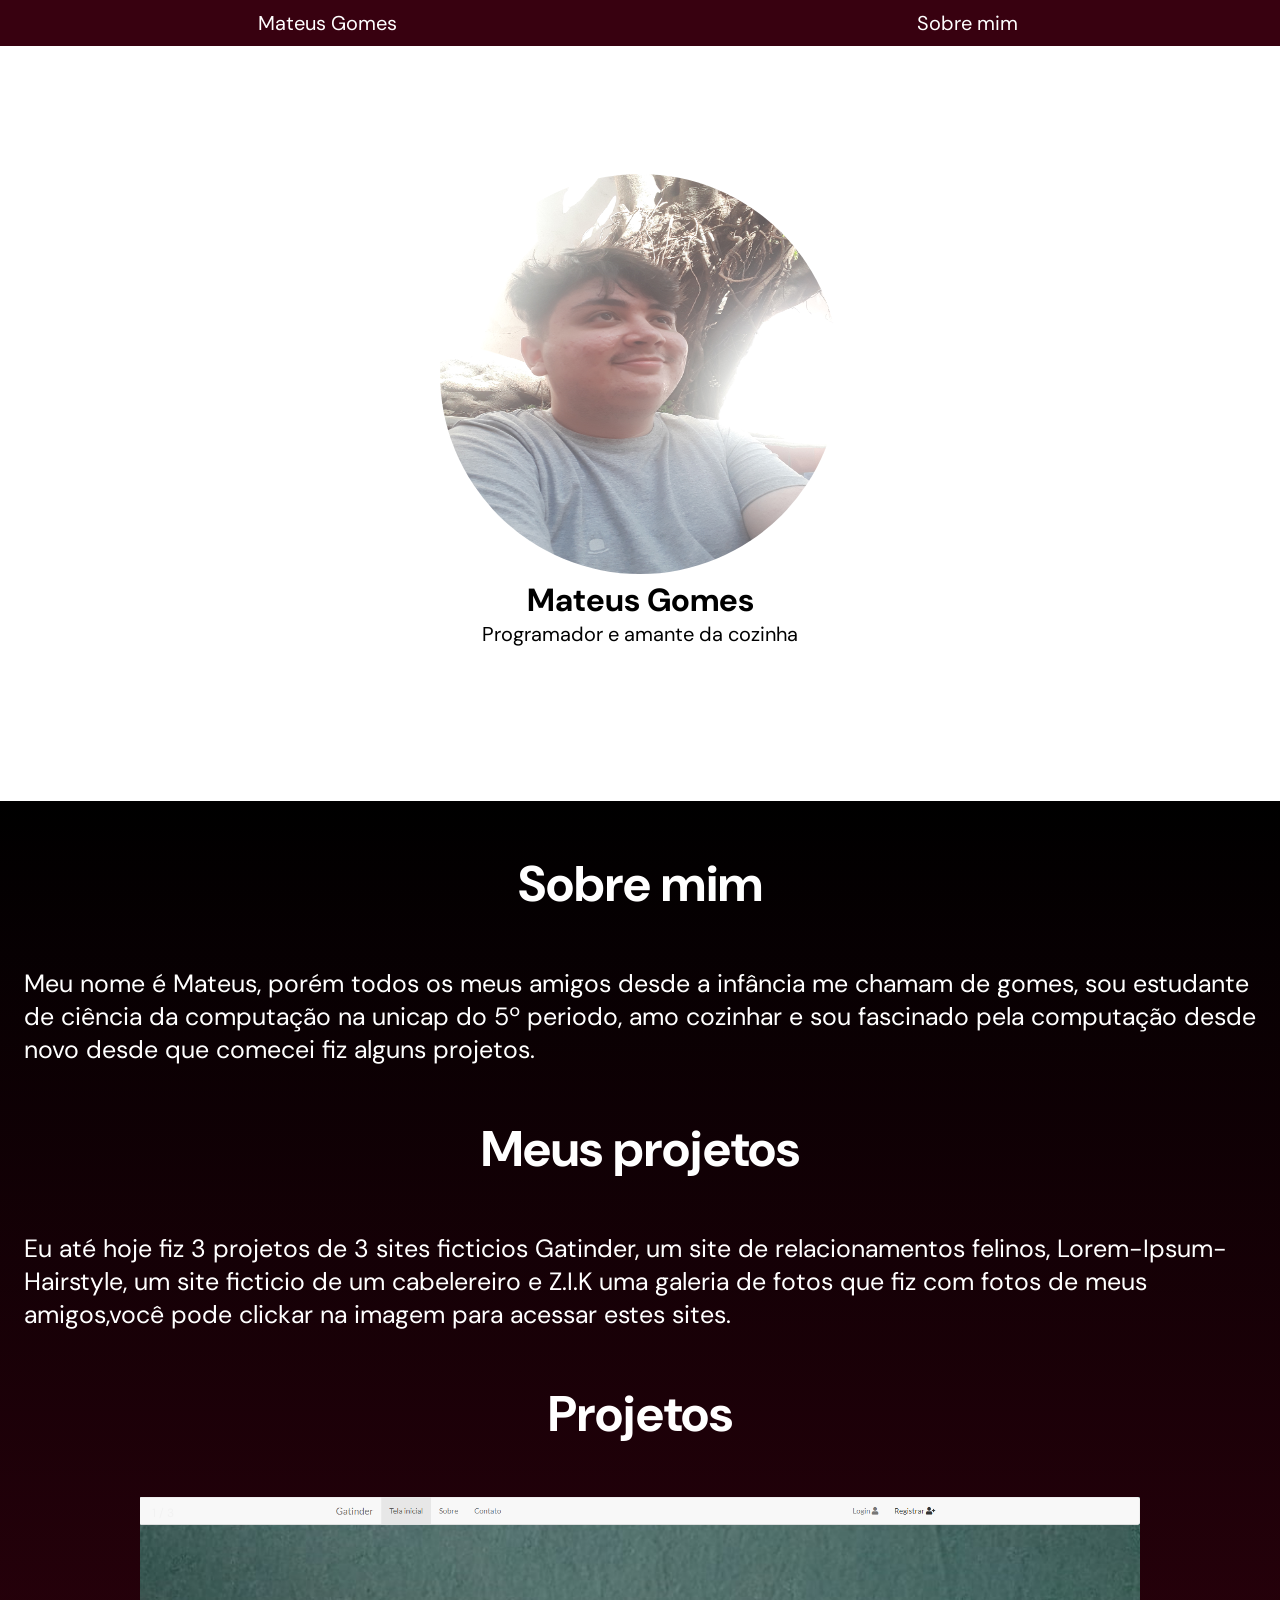
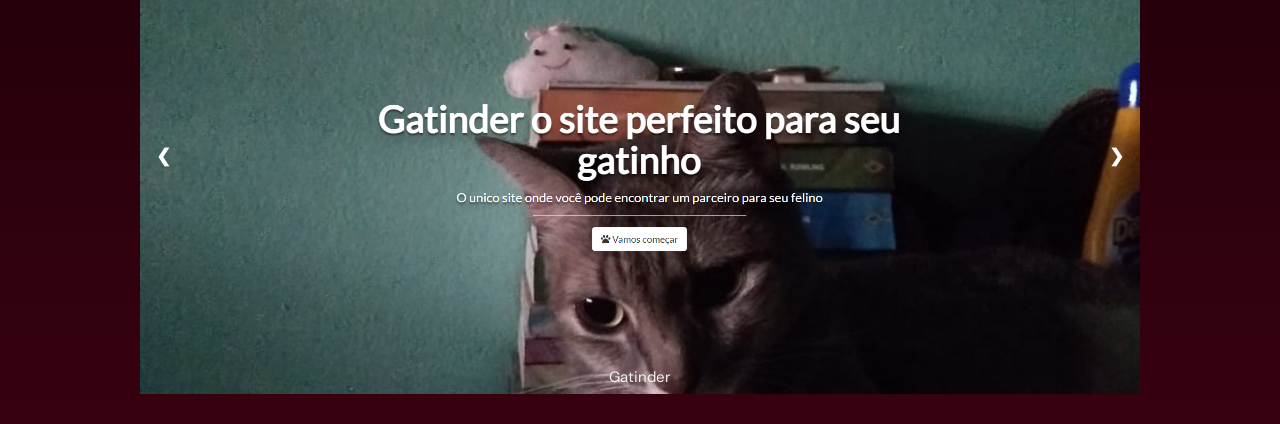
<file: index.html>
<!DOCTYPE html>
<html lang="eng">

<head>
  <meta charset="UTF-8" />
  <meta http-equiv="X-UA-Compatible" content="IE=edge" />
  <meta name="viewport" content="width=device-width, initial-scale=1.0" />
  <link rel="icon" href="media/perfil.jpg">
  <link rel="stylesheet" href="css/style.css" />
  <link rel="stylesheet" href="https://unicons.iconscout.com/release/v4.0.0/css/line.css">
  <link rel="preconnect" href="https://fonts.googleapis.com">
  <link rel="preconnect" href="https://fonts.gstatic.com" crossorigin>
  <link href="https://fonts.googleapis.com/css2?family=DM+Sans&display=swap" rel="stylesheet">
  <script src="https://unicons.iconscout.com/release/v4.0.0/script/monochrome/bundle.js"></script> 
  <script src="js/main.js" defer></script>
  <title>Gomes</title>
</head>

<body>

  <nav class="navbar">
    <div> Mateus Gomes </div>
    <ul class="nav-list">
      <a target="_blank"class="list-item" id="working-in-progress" href="curriculo/index.html">Curriculo</a>
      <li class="list-item " id="working-in-progress">To be developed</li>
      <a href="#sobre"class="list-item">Sobre mim</a>

    </ul>
  </nav>
  <div class="jumbotron ">
    <div class="container">
      <img src="media/perfil.jpg" alt=""class="responsive">
      <h1 id="order">Mateus Gomes</h1>
      <p>Programador e amante da cozinha</p>
      <a target="_blank"href="mailto:mateus.vasc.gomes@gmail.com" title="mateus.vasc.gomes@gmail.com"><i class="uil uil-envelope"></i></a>
      <a target="_blank"href="#" title="Monkm#1055"><i class="uim uim-discord"></i></a>
      <a target="_blank"href="https://wa.me/qr/RKA5CUORZUOBI1" on><i class="uil uil-whatsapp"></i></a>
      <a target="_blank"href="https://github.com/MateusVGomes"><i class="uil uil-github"></i></a>
    </div>
  </div>
  <main class="caixa">
    <section class="format" id="sobre">
      <h2 >Sobre mim</h2>
      <p>Meu nome é Mateus, porém todos os meus amigos desde a infância me chamam de gomes, sou estudante de ciência da
        computação na unicap do 5º periodo, amo cozinhar e sou fascinado pela computação desde novo desde que comecei fiz alguns projetos.</p>
    </section>
    <section class="format">
      <h2>Meus projetos</h2>
      <p>Eu até hoje fiz 3 projetos de 3 sites ficticios Gatinder, um site de relacionamentos felinos, Lorem-Ipsum-Hairstyle, um site ficticio de um cabelereiro e Z.I.K uma galeria de fotos que fiz com fotos de meus amigos,você pode clickar na imagem para acessar estes sites.</p>
    </section>

    <section class="format">
      <h2>Projetos</h2>
    </section>
<div class="slideshow-container">

  <!-- Full-width images with number and caption text -->
  <div class="mySlides fade">
    <div class="numbertext">1 / 3</div>
    <a target="#"href="https://gatinder-mateusvgomes.vercel.app"><img src="media/img1.png" style="width:100%"></a>
    <div class="text">Gatinder</div>
  </div>

  <div class="mySlides fade">
    <a target="#"href="https://lorem-ipsum-hairstyle-ozsw9oys9-mateusvgomes.vercel.app"><img src="media/img2.png" style="width:100%"></a>
    <div class="text">Lorem-Ipsum-Hairstyle</div>
  </div>

  <div class="mySlides fade">
    <a target="#"href="https://z-i-k-mateusvgomes.vercel.app"><img src="media/img3.png" style="width:100%"></a>
    <div class="text">Z.I.K</div>
  </div>

  <!-- Next and previous buttons -->
  <a class="prev" onclick="plusSlides(-1)">&#10094;</a>
  <a class="next" onclick="plusSlides(1)">&#10095;</a>
</div>
<br>

<!-- The dots/circles -->
<div style="text-align:center">
</div>

  </main>


</body>

</html>
</file>
<file: css/style.css>
* {
  font-family: "DM Sans", sans-serif;
  box-sizing: border-box;
  padding: 0;
  margin: 0;
}

.caixa {
  background: linear-gradient(black, #380110);
  font-family: "DM Sans", sans-serif;
  color: white;
  padding: 0 24px;
  margin: 0;
}

.responsive {
  width: 100%;
  height: 100%;
  max-width: 400px;
  max-height: 400px;
  border-radius: 100%;
}
.jumbotron {
  background: url("https://i.pinimg.com/originals/57/10/ba/5710baaf7ae64a2fe29ea97b3a5c9804.jpg");
  background-blend-mode: soft-light;
  background-position: center center;
  background-image: no-repeat;
  background-attachment: fixed;
  background-size: cover;
  color: black;
  width: 100%;
  height: 30%;
  padding-top: 10%;
  padding-bottom: 12%;
}

.jumbotron p {
  font-size: 20px;
}

.navbar {
  background: #380110;
  color: white;
  display: flex;
  justify-content: space-around;
  align-items: center;
  font-size: 20px;
}
.navbar a{
  font-size: 20px;
  color: white;
  text-decoration: none;
}
.nav-list {
  list-style-type: none;
}

.nav-list .list-item {
  display: inline-block;
  padding: 10px 5px;
}

.container {
  text-align: center;
  justify-content: center;
}

.format h2 {
  text-align: center;
  font-size: 50px;
  padding-top: 50px;
  padding-bottom: 50px;
}

.format {
  font-size: 25px;
}

a {
  color: black;
  font-size: 30px;
}
i{
  color: black;
  font-size: 30px;
}
#working-in-progress {
  display: none;
}
.slideshow-container {
  max-width: 1000px;
  position: relative;
  margin: auto;
}

/* Hide the images by default */
.mySlides {
  display: none;
}

/* Next & previous buttons */
.prev,
.next {
  cursor: pointer;
  position: absolute;
  top: 50%;
  width: auto;
  margin-top: -22px;
  padding: 16px;
  color: white;
  font-weight: bold;
  font-size: 18px;
  transition: 0.6s ease;
  border-radius: 0 3px 3px 0;
  user-select: none;
}

/* Position the "next button" to the right */
.next {
  right: 0;
  border-radius: 3px 0 0 3px;
}

/* On hover, add a black background color with a little bit see-through */
.prev:hover,
.next:hover {
  background-color: rgba(0, 0, 0, 0.8);
}

/* Caption text */
.text {
  color: #f2f2f2;
  font-size: 15px;
  padding: 8px 12px;
  position: absolute;
  bottom: 8px;
  width: 100%;
  text-align: center;
}

/* Number text (1/3 etc) */
.numbertext {
  color: #f2f2f2;
  font-size: 12px;
  padding: 8px 12px;
  position: absolute;
  top: 0;
}

/* The dots/bullets/indicators */
.dot {
  cursor: pointer;
  height: 15px;
  width: 15px;
  margin: 0 2px;
  background-color: #bbb;
  border-radius: 50%;
  display: inline-block;
  transition: background-color 0.6s ease;
}

.active,
.dot:hover {
  background-color: #717171;
}

/* Fading animation */
.fade {
  animation-name: fade;
  animation-duration: 1.5s;
}

@keyframes fade {
  from {
    opacity: 0.4;
  }
  to {
    opacity: 1;
  }
}
</file>
